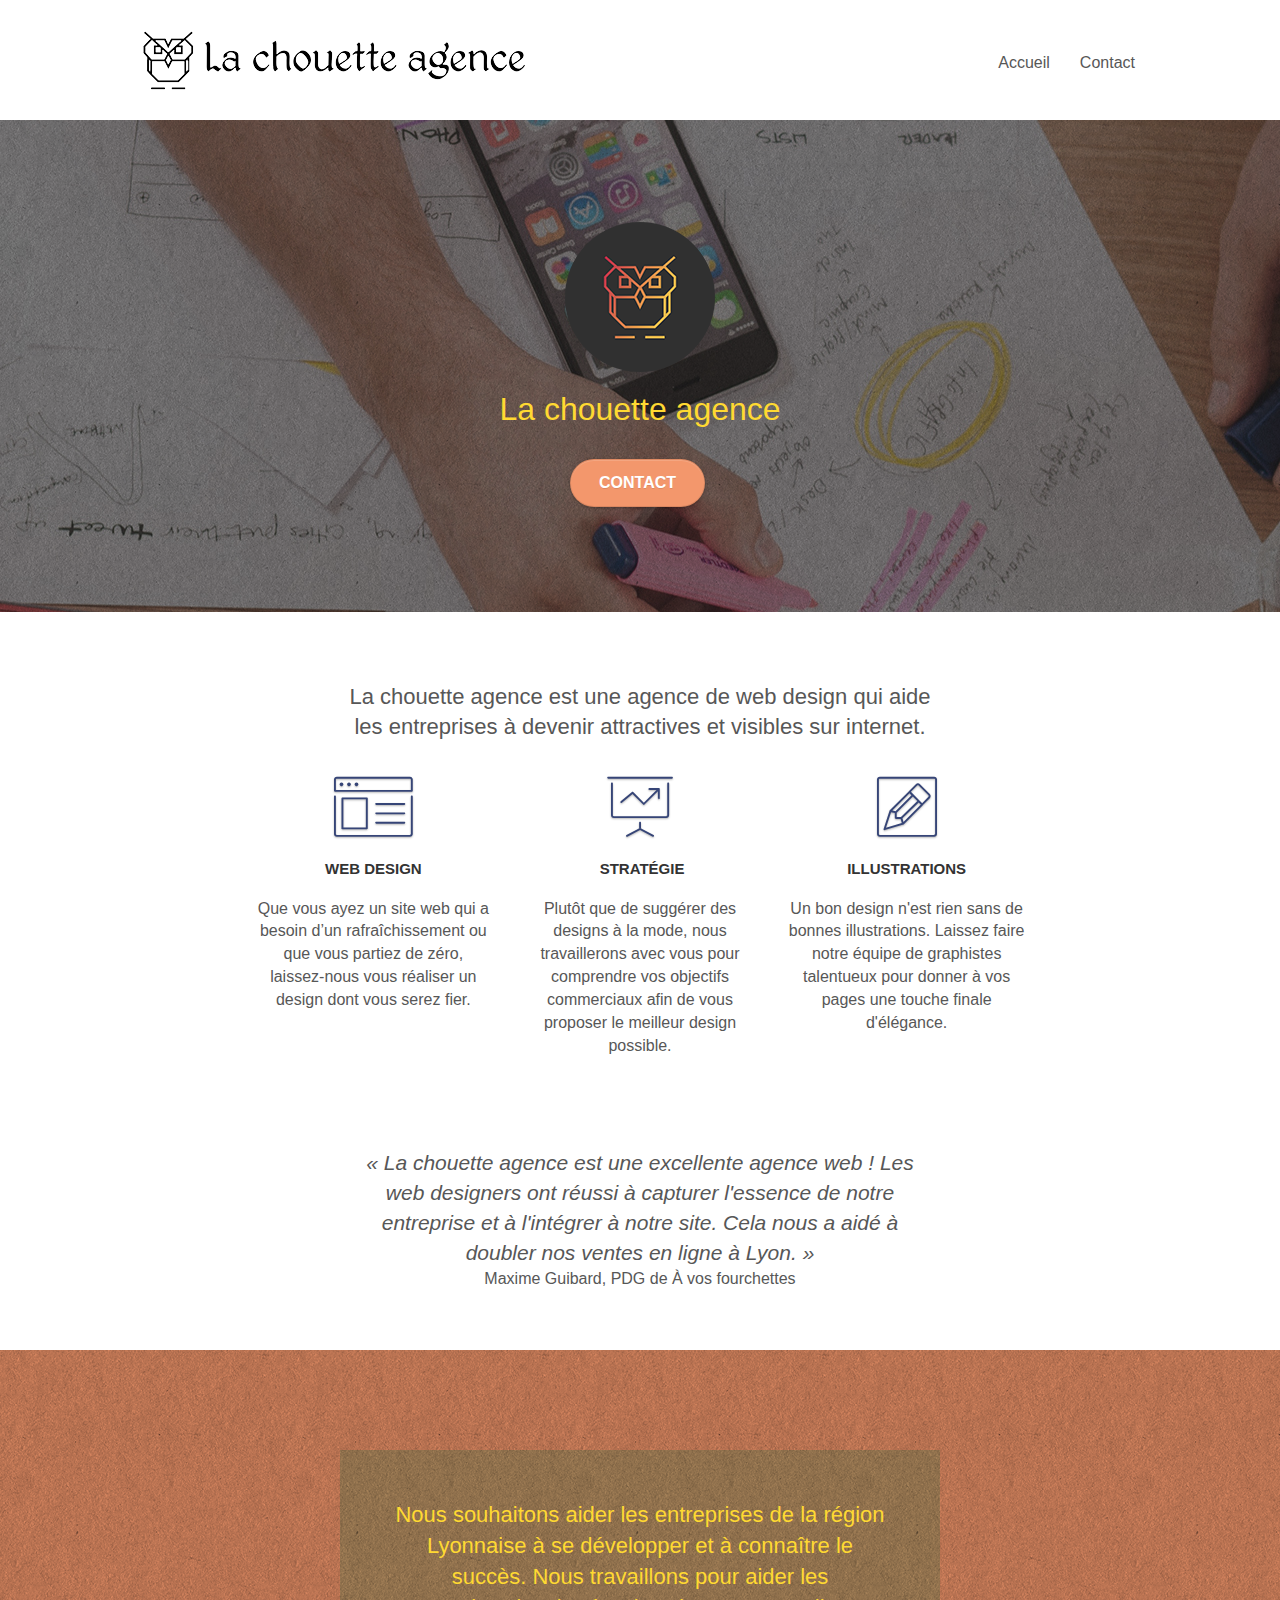
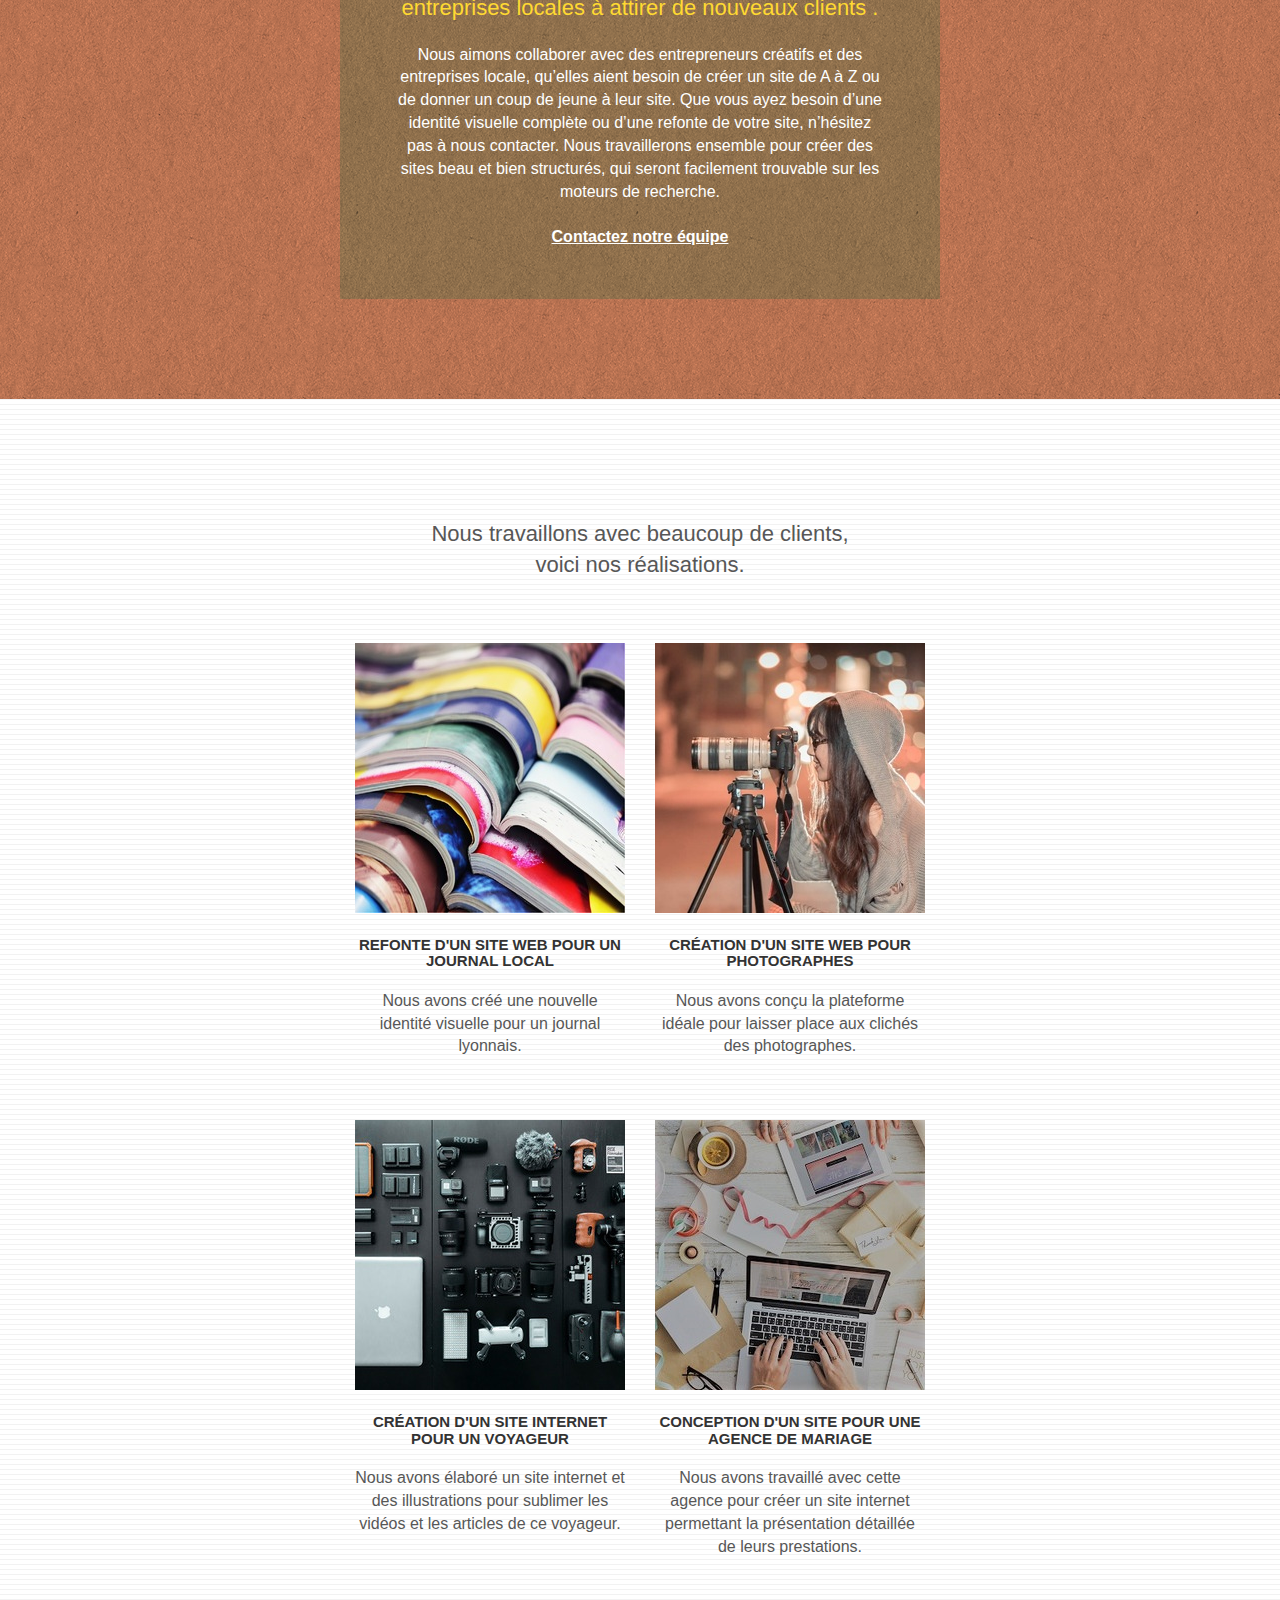
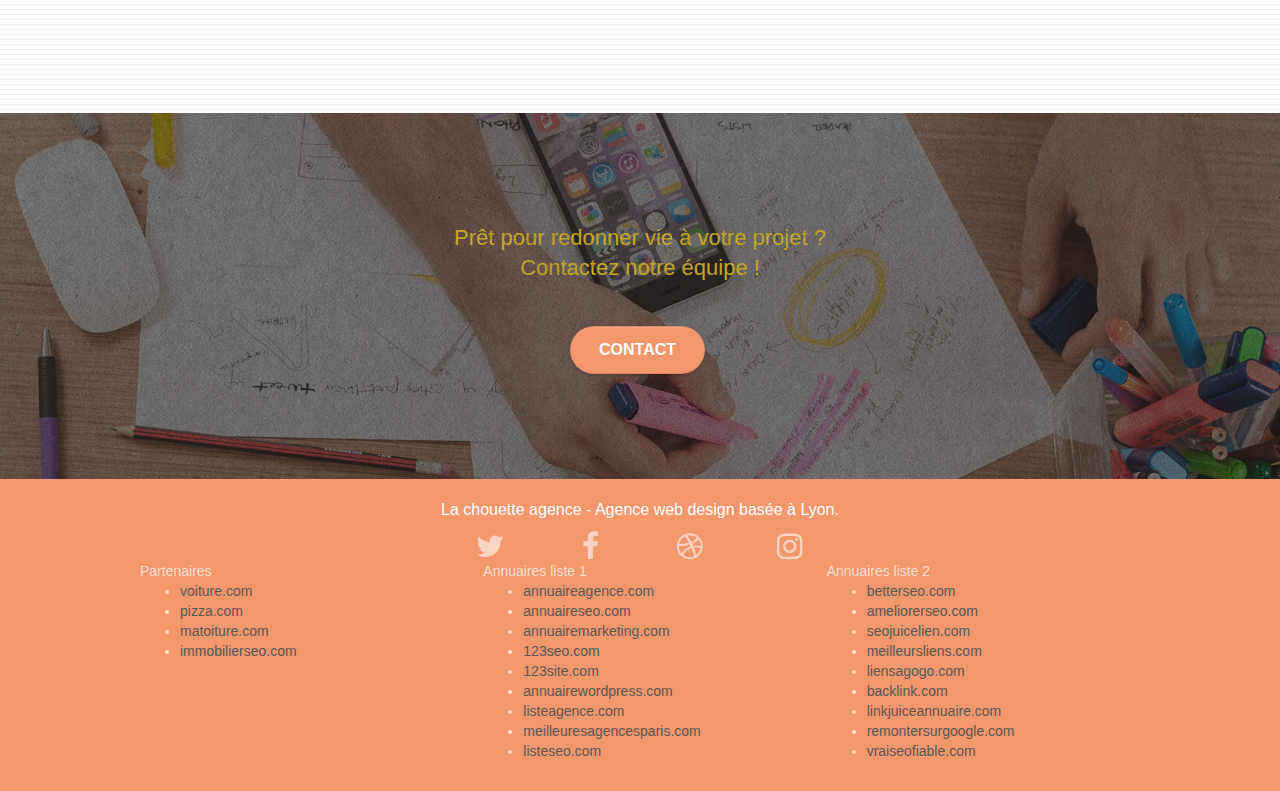
<file: index.html>
<!doctype html>
<html lang="fr">
<head>
    <meta charset="utf-8">
	<meta name="keywords" content="Entreprise, Webdesign, Lyon">
    <meta name="description" content="La Chouette Agence, Entreprise de webdesign basée à Lyon, s'occupe d'aider votre entreprise à devenir attractive et visible sur internet.">
    <meta name="viewport" content="width=device-width, initial-scale=1.0, viewport-fit=cover">
    <link rel="shortcut icon" type="image/png" href="favicon.jpg">
    
	<link rel="stylesheet" type="text/css" href="./css/bootstrap.css">
	<link rel="stylesheet" type="text/css" href="style.css">
	<link rel="stylesheet" type="text/css" href="./css/font-awesome.css">
	<link rel="stylesheet" type="text/css" href="./css/et-line.css">
	
    
	<script src="./js/jquery-2.1.0.js"></script>
	<script src="./js/bootstrap.js"></script>
    <title>Accueil - La Chouette Agence</title>

    
<!-- Analytics -->
 
<!-- Analytics END -->
    
</head>
<body>
	<!-- Principal conteneur -->
	<div class="page-container">
		
		<!-- bloc-0 -->
		<div class="bloc bgc-white l-bloc " id="bloc-0">
			<div class="container bloc-sm">

				<nav class="navbar row">
					<div class="navbar-header">
						<a class="navbar-brand" href="index.html">
							<img src="img/la-chouette-agence.png" alt="Image représentant la Chouette Agence" />
						</a>
						<button id="nav-toggle" type="button" class="ui-navbar-toggle navbar-toggle" data-toggle="collapse" data-target=".navbar-1">
							<span class="sr-only">Toggle navigation</span>
							<span class="icon-bar"></span>
							<span class="icon-bar"></span>
							<span class="icon-bar"></span>
						</button>
					</div>
					<div class="collapse navbar-collapse navbar-1 special-dropdown-nav">
						<ul class="site-navigation nav navbar-nav">
							<li>
								<a href="index.html">Accueil</a>
							</li>
							<li>
								<a href="contact.html">Contact</a>
							</li>
						</ul>
					</div>
				</nav>
			</div>
		</div>
		<!-- bloc-0 END -->

		<!-- bloc-1-presentation -->
		<div class="bloc bgc-dark-slate-blue bg-banniere d-bloc bg-t-edge bloc-bg-texture texture-paper b-parallax" id="bloc-1-hero">
			<div class="container bloc-lg">
				<div class="row tight-width-whitespace">
					<div class="col-sm-12">
						<img src="img/logo.png" class="center-block image-resize-mode" alt="Logo de la-chouette-agence.fr" />
						<h1 class="text-center hero-bloc-text tc-white ">
							La chouette agence
						</h1>
						<div class="text-center">
							<a href="contact.html" class="btn btn-lg btn-clean btn-rd cta-hero btn-atomic-tangerine" id="cta-hero">Contact</a>
						</div>
					</div>
				</div>
			</div>
		</div>
		<!-- bloc-1-presentation END -->

		<!-- bloc-2-services -->
		<div class="bloc bgc-white l-bloc" id="bloc-2-services">
			<div class="container bloc-md">
				<div class="row">
					<div class="col-sm-12 text-center">
						<!-- Retirer l'image et écriture du texte à la place -->						
						<h2>
							La chouette agence est une agence de web design qui aide <br/>
							les entreprises à devenir attractives et visibles sur internet.
						</h2>
					</div>
				</div>
				<div class="row voffset-lg med-width-whitespace">
					<div class="col-sm-4">
						<div class="text-center">
							<span class="et-icon-browser sm-shadow icon-dark-slate-blue icons icon-lg"></span>
						</div>
						<h3 class="mg-md text-center">
							Web design
						</h3>
						<p class="text-center ">
							Que vous ayez un site web qui a besoin d&rsquo;un rafraîchissement ou que vous partiez de zéro, laissez-nous vous réaliser un design dont vous serez fier.
						</p>
					</div>
					<div class="col-sm-4">
						<div class="text-center">
							<span class="et-icon-presentation sm-shadow icon-dark-slate-blue icons icon-lg"></span>
						</div>
						<h3 class="mg-md text-center">
							&nbsp;Stratégie
						</h3>
						<p class="text-center ">
							Plutôt que de suggérer des designs à la mode, nous travaillerons avec vous pour comprendre vos objectifs commerciaux afin de vous proposer le meilleur design possible.<br>
						</p>
					</div>
					<div class="col-sm-4">
						<div class="text-center">
							<span class="et-icon-edit sm-shadow icon-dark-slate-blue icons icon-lg"></span>
						</div>
						<h3 class="mg-md text-center">
							Illustrations
						</h3>
						<p class="text-center ">
							Un bon design n'est rien sans de bonnes illustrations. Laissez faire notre équipe de graphistes talentueux pour donner à vos pages une touche finale d'élégance.
						</p>
					</div>
				</div>
				<div class="row voffset-lg voffset">
					<div class="col-xs-12 col-md-8 col-md-offset-2 text-center">
						<!-- Retirer l'image et écriture du texte à la place-->						
						<q class="citation">
							La chouette agence est une excellente agence web ! Les <br/>
							web designers ont réussi à capturer l'essence de notre <br/>
							entreprise et à l'intégrer à notre site. Cela nous a aidé à <br/>
							doubler nos ventes en ligne à Lyon.
						</q>
						<p class="text-center">
							Maxime Guibard, PDG de À vos fourchettes
						</p>
					</div>
				</div>
			</div>
		</div>
		<!-- bloc-2-services END -->

		<!-- bloc-3-what-i-do -->
		<div class="bloc tc-white bgc-atomic-tangerine bg-presentation d-bloc bloc-bg-texture texture-paper b-parallax" id="bloc-3-what-i-do">
			<div class="container bloc-lg">
				<div class="row tight-width-whitespace black-background">
					<div class="col-sm-12">
						<h2 class="mg-md text-center tc-white">
							Nous souhaitons aider les entreprises de la région Lyonnaise à se développer et à connaître le succès. Nous travaillons pour aider les entreprises locales à attirer de nouveaux clients .<br>
						</h2>
						<p class="text-center white">
							Nous aimons collaborer avec des entrepreneurs créatifs et des entreprises locale, qu’elles aient besoin de créer un site de A à Z ou de donner un coup de jeune à leur site. Que vous ayez besoin d’une identité visuelle complète ou d’une refonte de votre site, n’hésitez pas à nous contacter. Nous travaillerons ensemble pour créer des sites beau et bien structurés, qui seront facilement trouvable sur les moteurs de recherche. <br><br><a class="ltc-white bold-link" href="contact.html">Contactez notre équipe</a><br>
						</p>
					</div>
				</div>
			</div>
		</div>
		<!-- bloc-3-what-i-do END -->

		<!-- bloc-4-portfolio -->
		<div class="bloc bgc-white bg-lines-h2-bg bg-repeat l-bloc" id="bloc-4-portfolio">
			<div class="container bloc-lg">
				<div class="row">
					<div class="col-sm-12 text-center">
						<!-- Retirer l'image et écriture du texte à la place -->
						<h2>
							Nous travaillons avec beaucoup de clients, <br/>
							voici nos réalisations.
						</h2>						
					</div>
				</div>
				<div class="row tight-width-whitespace portfolio-row">
					<div class="col-sm-6">
						<a href="#" data-lightbox="img/journal-local.jpg" data-gallery-id="gallery-1" data-caption="Refonte d'un site web pour un journal local" data-frame="snapshot-lb">
							<img src="img/journal-local.jpg" class="img-responsive portfolio-thumb" alt="Refonte d'un site web pour un journal local"  />
						</a>
						<h3 class="mg-md text-center">
							Refonte d'un site web pour un journal local
						</h3>
						<p class="text-center">
							Nous avons créé une nouvelle identité visuelle pour un journal lyonnais.
						</p>
					</div>
					<div class="col-sm-6">
						<a href="#" data-lightbox="img/site-web-photographe.jpg" data-gallery-id="gallery-1" data-caption="Création d'un site web pour photographes" data-frame="snapshot-lb">
							<img src="img/site-web-photographe.jpg" class="img-responsive portfolio-thumb" alt="Création d'un site web pour photographes" />
						</a>
						<h3 class="mg-md text-center">
							Création d'un site web pour photographes
						</h3>
						<p class="text-center">
							Nous avons conçu la plateforme idéale pour laisser place aux clichés des photographes.
						</p>
					</div>
				</div>
				<div class="row tight-width-whitespace portfolio-row">
					<div class="col-sm-6">
						<a href="#" data-lightbox="img/site-web-voyageur.jpg" data-gallery-id="gallery-1" data-caption="Création d'un site internet pour un voyageur" data-frame="snapshot-lb">
							<img src="img/site-web-voyageur.jpg" class="img-responsive portfolio-thumb" alt="Création d'un site web pour voyageur"/>
						</a>
						<h3 class="mg-md text-center">
							Création d'un site internet pour un voyageur
						</h3>
						<p class="text-center">
							Nous avons élaboré un site internet et des illustrations pour sublimer les vidéos et les articles de ce voyageur.
						</p>
					</div>
					<div class="col-sm-6">
						<a href="#" data-lightbox="img/site-web-mariage.jpg" data-gallery-id="gallery-1" data-caption="Conception d'un site pour une agence de mariage" data-frame="snapshot-lb">
							<img src="img/site-web-mariage.jpg" class="img-responsive portfolio-thumb" alt="Création d'un site web pour agence de mariage" />
						</a>
						<h3 class="mg-md text-center">
							Conception d'un site pour une agence de mariage
						</h3>
						<p class="text-center">
							Nous avons travaillé avec cette agence pour créer un site internet permettant la présentation détaillée de leurs prestations.
						</p>
					</div>
				</div>
			</div>
		</div>
		<!-- bloc-4-portfolio END -->

		<!-- bloc-5-cta -->
		<div class="bloc bgc-dark-slate-blue bg-banniere d-bloc bloc-bg-texture texture-paper" id="bloc-5-cta">
			<div class="container bloc-lg">
				<div class="row">
					<h2 class="mg-md text-center tc-white">
						Prêt pour redonner vie à votre projet ?<br>Contactez notre équipe !
					</h2>
					<div class="col-sm-12 text-center">
						<a href="contact.html" class="btn btn-atomic-tangerine btn-clean btn-rd btn-lg cta-hero">Contact</a>
					</div>
				</div>
			</div>
		</div>
		<!-- bloc-5-cta END -->

		<!-- Footer - bloc-8 -->
		<div class="bloc bgc-atomic-tangerine d-bloc" id="bloc-8">
			<div class="container bloc-sm">
				<div class="row">
					<div class="col-sm-12">
						<p class="text-center white">
							La chouette agence - Agence web design basée à Lyon.<br>
						</p>
						<div class="row row-no-gutters social">
							<div class="col-sm-3">
								<div class="text-center">
									<a class="social" href="index.html">
										<span class="fa fa-twitter icon-md"></span>
									</a>
								</div>
							</div>
							<div class="col-sm-3">
								<div class="text-center">
									<a class="social" href="index.html">
										<span class="fa fa-facebook icon-md"></span>
									</a>
								</div>
							</div>
							<div class="col-sm-3">
								<div class="text-center">
									<a class="social" href="index.html">
										<span class="fa fa-dribbble icon-md"></span>
									</a>
								</div>
							</div>
							<div class="col-sm-3">
								<div class="text-center">
									<a class="social" href="index.html">
										<span class="fa fa-instagram icon-md"></span>
									</a>
								</div>
							</div>
						</div>
						<div class="row">
							<div class="col-sm-4">
								Partenaires
									<ul>
										<li><a href="voiture.com">voiture.com</a></li>
										<li><a href="pizza.com">pizza.com</a></li>
										<li><a href="matoiture.com">matoiture.com</a></li>
										<li><a href="immobilierseo.com">immobilierseo.com</a></li>
									</ul>		
							</div>
							<div class="col-sm-4">
								Annuaires liste 1
								<ul>
									<li><a href="annuaireagence.com">annuaireagence.com</a></li>
									<li><a href="annuaireseo.com">annuaireseo.com</a></li>
									<li><a href="annuairemarketing.com">annuairemarketing.com</a></li>
									<li><a href="123seoture.com">123seo.com</a></li>
									<li><a href="123site.com">123site.com</a></li>
									<li><a href="annuairewordpress.com">annuairewordpress.com</a></li>
									<li><a href="listeagence.com">listeagence.com</a></li>
									<li><a href="meilleuresagencesparis.com">meilleuresagencesparis.com</a></li>
									<li><a href="listeseo.com">listeseo.com</a></li>
								</ul>
							</div>
							<div class="col-sm-4">
								Annuaires liste 2
								<ul>
									<li><a href="betterseo.com">betterseo.com</a></li>
									<li><a href="ameliorerseo.com">ameliorerseo.com</a></li>
									<li><a href="seojuicelien.com">seojuicelien.com</a></li>
									<li><a href="meilleursliens.com">meilleursliens.com</a></li>
									<li><a href="liensagogo.com">liensagogo.com</a></li>
									<li><a href="backlink.com">backlink.com</a></li>
									<li><a href="linkjuiceannuaire.com">linkjuiceannuaire.com</a></li>
									<li><a href="remontersurgoogle.com">remontersurgoogle.com</a></li>
									<li><a href="vraiseofiable.com">vraiseofiable.com</a></li>
								</ul>
							</div>
						</div>
					</div>
				</div>
			</div>
		</div>
		<!-- Footer - bloc-8 END -->

	</div>
	<!-- Principal conteneur END -->
	<script defer src="./js/blocs.js"></script>
	<script defer src="./js/jquery.touchSwipe.js" defer></script>
	<script defer src="./js/gmaps.js"></script>

</body>
</html>
</file>
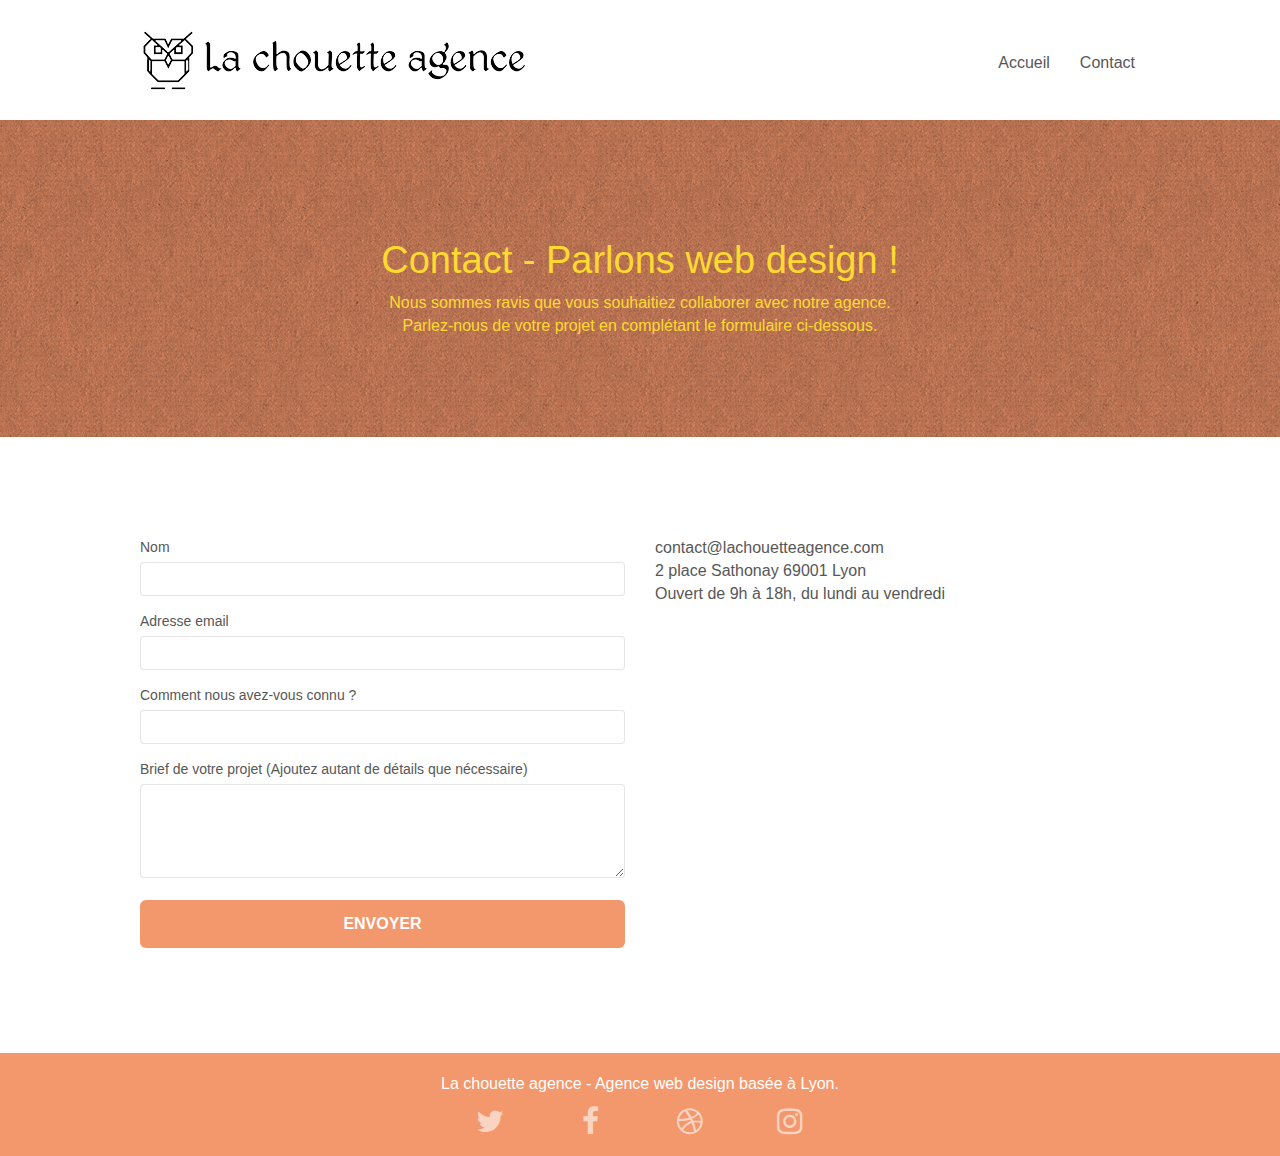
<file: contact.html>
<!doctype html>
<html lang="fr">
<head>
    <meta charset="utf-8">
    <meta name="keywords" content="Entreprise, Webdesign, Lyon">
    <meta name="description" content="Page de contact de la Chouette Agence, entreprise de Webdesign située à Lyon.">
    <meta name="viewport" content="width=device-width, initial-scale=1.0, viewport-fit=cover">
    <link rel="shortcut icon" type="image/png" href="favicon.jpg">
    
	<link rel="stylesheet" type="text/css" href="./css/bootstrap.css">
	<link rel="stylesheet" type="text/css" href="style.css">
	<link rel="stylesheet" type="text/css" href="./css/font-awesome.css">
	<link rel="stylesheet" type="text/css" href="./css/et-line.css">
	
    
	<script src="./js/jquery-2.1.0.js"></script>
	<script src="./js/bootstrap.js"></script>
    <title>Contact - La Chouette Agence</title>

    
<!-- Analytics -->
 
<!-- Analytics END -->
    
</head>
<body>
	<!-- Principal conteneur -->
	<div class="page-container">
		
		<!-- bloc-0 -->
		<div class="bloc bgc-white l-bloc " id="bloc-0">
			<div class="container bloc-sm">

				<nav class="navbar row">
					<div class="navbar-header">
						<a class="navbar-brand" href="index.html">
							<img src="img/la-chouette-agence.png" alt="Image représentant la Chouette Agence" />
						</a>
						<button id="nav-toggle" type="button" class="ui-navbar-toggle navbar-toggle" data-toggle="collapse" data-target=".navbar-1">
							<span class="sr-only">Toggle navigation</span>
							<span class="icon-bar"></span>
							<span class="icon-bar"></span>
							<span class="icon-bar"></span>
						</button>
					</div>
					<div class="collapse navbar-collapse navbar-1 special-dropdown-nav">
						<ul class="site-navigation nav navbar-nav">
							<li>
								<a href="index.html">Accueil</a>
							</li>
							<li>
								<a href="contact.html">Contact</a>
							</li>
						</ul>
					</div>
				</nav>
			</div>
		</div>
		<!-- bloc-0 END -->

		<!-- bloc-6 -->
		<div class="bloc bg-dots-bg bg-repeat bgc-atomic-tangerine d-bloc bloc-bg-texture texture-paper" id="bloc-6">
			<div class="container bloc-lg">
				<div class="row">
					<div class="col-sm-12">
						<h1 class="text-center hero-bloc-text tc-white">
							Contact - Parlons web design !
						</h1>
						<p class="text-center mg-lg tc-white tight-width-whitespace">
							Nous sommes ravis que vous souhaitiez collaborer avec notre agence.<br>
							Parlez-nous de votre projet en complétant le formulaire ci-dessous.
						</p>
					</div>
				</div>
			</div>
		</div>
		<!-- bloc-6 END -->

		<!-- bloc-7 -->
		<div class="bloc bgc-white l-bloc" id="bloc-7">
			<div class="container bloc-lg">
				<div class="row">
					<div class="col-sm-6">
						<form id="form_1" novalidate success-msg="Your message has been sent." fail-msg="Sorry it seems that our mail server is not responding, Sorry for the inconvenience!">
							<div class="form-group">
								<label>
									Nom
								</label>
								<input id="name" class="form-control" required />
							</div>
							<div class="form-group">
								<label>
									Adresse email
								</label>
								<input id="email" class="form-control" type="email" required />
							</div>
							<div class="form-group">
								<label>
									Comment nous avez-vous connu ?
								</label>
								<input class="form-control" type="email" required id="input_504" />
							</div>
							<div class="form-group">
								<label>
									Brief de votre projet (Ajoutez autant de détails que nécessaire)<br>
								</label><textarea id="message" class="form-control" rows="4" cols="50" required></textarea>
							</div> 
							<button class="bloc-button btn btn-lg btn-block cta-hero btn-atomic-tangerine" type="submit">
								Envoyer
							</button>
						</form>
					</div>
					<div class="col-sm-6">
						<p>
							contact@lachouetteagence.com<br>2 place Sathonay 69001 Lyon<br>Ouvert de 9h à 18h, du lundi au vendredi<br>
						</p>
					</div>
				</div>
			</div>
		</div>
		<!-- bloc-7 END -->

		<!-- ScrollToTop Button -->
		<a class="bloc-button btn btn-d scrollToTop" onclick="scrollToTarget('1')"><span class="fa fa-chevron-up"></span></a>
		<!-- ScrollToTop Button END-->


		<!-- Footer - bloc-8 -->
		<div class="bloc bgc-atomic-tangerine d-bloc" id="bloc-8">
			<div class="container bloc-sm">
				<div class="row">
					<div class="col-sm-12">
						<p class="text-center white">
							La chouette agence - Agence web design basée à Lyon.<br>
						</p>
						<div class="row row-no-gutters social">
							<div class="col-sm-3">
								<div class="text-center">
									<a class="social" href="index.html">
										<span class="fa fa-twitter icon-md"></span>
									</a>
								</div>
							</div>
							<div class="col-sm-3">
								<div class="text-center">
									<a class="social" href="index.html">
										<span class="fa fa-facebook icon-md"></span>
									</a>
								</div>
							</div>
							<div class="col-sm-3">
								<div class="text-center">
									<a class="social" href="index.html">
										<span class="fa fa-dribbble icon-md"></span>
									</a>
								</div>
							</div>
							<div class="col-sm-3">
								<div class="text-center">
									<a class="social" href="index.html">
										<span class="fa fa-instagram icon-md"></span>
									</a>
								</div>
							</div>
						</div>
					</div>
				</div>
			</div>
		</div>
		<!-- Footer - bloc-8 END -->

	</div>
	<!-- Principal conteneur END -->
	<script defer src="./js/blocs.js"></script>
	<script defer src="./js/jqBootstrapValidation.js"></script>
	<script defer src="./js/formHandler.js"></script>

</body>
</html>
</file>
<file: style.css>
body {
    margin: 0;
    padding: 0;
    background: #FFF;
    overflow-x: hidden;
    -webkit-font-smoothing: antialiased;
    -moz-osx-font-smoothing: grayscale;
}

a,
button {
    transition: all .3s ease-in-out;
    outline: none!important;
}

a:hover {
    text-decoration: none;
    cursor: pointer;
}

#page-loading-blocs-notifaction {
    position: fixed;
    top: 0;
    bottom: 0;
    width: 100%;
    z-index: 100000;
    background: #FFFFFF url("img/pageload-spinner.gif") no-repeat center center;
}

.bloc {
    width: 100%;
    clear: both;
    background: 50% 50% no-repeat;
    padding: 0 50px;
    -webkit-background-size: cover;
    -moz-background-size: cover;
    -o-background-size: cover;
    background-size: cover;
    position: relative;
}

.bloc .container {
    padding-left: 0;
    padding-right: 0;
}

.bloc-lg {
    padding: 100px 50px;
}

.bloc-md {
    padding: 50px;
}

.bloc-sm {
    padding: 20px 50px;
}

.bg-center,
.bg-l-edge,
.bg-r-edge,
.bg-t-edge,
.bg-b-edge,
.bg-tl-edge,
.bg-bl-edge,
.bg-tr-edge,
.bg-br-edge,
.bg-repeat {
    -webkit-background-size: auto!important;
    -moz-background-size: auto!important;
    -o-background-size: auto!important;
    background-size: auto!important;
}

.bg-repeat {
    background: repeat;
}

.bg-t-edge {
    background: top no-repeat;
}

.bloc-bg-texture::before {
    content: "";
    background-size: 2px 2px;
    position: absolute;
    top: 0;
    bottom: 0;
    left: 0;
    right: 0;
}

.texture-paper::before {
    background: url("img/texture-paper.png");
    background-size: 280px 280px;
}

.b-parallax {
    background-attachment: fixed;
}

.d-bloc {
    color: rgba(255, 255, 255, .7);
}

.d-bloc button:hover {
    color: rgba(255, 255, 255, .9);
}

.d-bloc .icon-round,
.d-bloc .icon-square,
.d-bloc .icon-rounded,
.d-bloc .icon-semi-rounded-a,
.d-bloc .icon-semi-rounded-b {
    border-color: rgba(255, 255, 255, .9);
}

.d-bloc .divider-h span {
    border-color: rgba(255, 255, 255, .2);
}

.d-bloc .a-btn,
.d-bloc .navbar a,
.d-bloc .navbar-brand,
.d-bloc a .icon-sm,
.d-bloc a .icon-md,
.d-bloc a .icon-lg,
.d-bloc a .icon-xl,
.d-bloc h1 a,
.d-bloc h2 a,
.d-bloc h3 a,
.d-bloc h4 a,
.d-bloc h5 a,
.d-bloc h6 a,
.d-bloc p a {
    color: rgba(255, 255, 255, .6);
}

.d-bloc .a-btn:hover,
.d-bloc .navbar a:hover,
.d-bloc .navbar-brand:hover,
.d-bloc a:hover .icon-sm,
.d-bloc a:hover .icon-md,
.d-bloc a:hover .icon-lg,
.d-bloc a:hover .icon-xl,
.d-bloc h1 a:hover,
.d-bloc h2 a:hover,
.d-bloc h3 a:hover,
.d-bloc h4 a:hover,
.d-bloc h5 a:hover,
.d-bloc h6 a:hover,
.d-bloc p a:hover {
    color: rgba(255, 255, 255, 1);
}

.d-bloc .navbar-toggle .icon-bar {
    background: rgba(255, 255, 255, 1);
}

.d-bloc .btn-wire,
.d-bloc .btn-wire:hover {
    color: rgba(255, 255, 255, 1);
    border-color: rgba(255, 255, 255, 1);
}

.d-bloc .panel {
    color: rgba(0, 0, 0, .5);
}

.d-bloc .panel button:hover {
    color: rgba(0, 0, 0, .7);
}

.d-bloc .panel icon {
    border-color: rgba(0, 0, 0, .7);
}

.d-bloc .panel .divider-h span {
    border-color: rgba(0, 0, 0, .1);
}

.d-bloc .panel .a-btn {
    color: rgba(0, 0, 0, .6);
}

.d-bloc .panel .a-btn:hover {
    color: rgba(0, 0, 0, 1);
}

.d-bloc .panel .btn-wire,
.d-bloc .panel .btn-wire:hover {
    color: rgba(0, 0, 0, .7);
    border-color: rgba(0, 0, 0, .3);
}

.d-bloc .panel,
.l-bloc {
    color: rgba(0, 0, 0, .5);
}

.d-bloc .panel button:hover,
.l-bloc button:hover {
    color: rgba(0, 0, 0, .7);
}

.l-bloc .icon-round,
.l-bloc .icon-square,
.l-bloc .icon-rounded,
.l-bloc .icon-semi-rounded-a,
.l-bloc .icon-semi-rounded-b {
    border-color: rgba(0, 0, 0, .7);
}

.d-bloc .panel .divider-h span,
.l-bloc .divider-h span {
    border-color: rgba(0, 0, 0, .1);
}

.d-bloc .panel .a-btn,
.l-bloc .a-btn,
.l-bloc .navbar a,
.l-bloc .navbar-brand,
.l-bloc a .icon-sm,
.l-bloc a .icon-md,
.l-bloc a .icon-lg,
.l-bloc a .icon-xl,
.l-bloc h1 a,
.l-bloc h2 a,
.l-bloc h3 a,
.l-bloc h4 a,
.l-bloc h5 a,
.l-bloc h6 a,
.l-bloc p a {
    color: rgba(0, 0, 0, .6);
}

.d-bloc .panel .a-btn:hover,
.l-bloc .a-btn:hover,
.l-bloc .navbar a:hover,
.l-bloc .navbar-brand:hover,
.l-bloc a:hover .icon-sm,
.l-bloc a:hover .icon-md,
.l-bloc a:hover .icon-lg,
.l-bloc a:hover .icon-xl,
.l-bloc h1 a:hover,
.l-bloc h2 a:hover,
.l-bloc h3 a:hover,
.l-bloc h4 a:hover,
.l-bloc h5 a:hover,
.l-bloc h6 a:hover,
.l-bloc p a:hover {
    color: rgba(0, 0, 0, 1);
}

.l-bloc .navbar-toggle .icon-bar {
    color: rgba(0, 0, 0, .6);
}

.d-bloc .panel .btn-wire,
.d-bloc .panel .btn-wire:hover,
.l-bloc .btn-wire,
.l-bloc .btn-wire:hover {
    color: rgba(0, 0, 0, .7);
    border-color: rgba(0, 0, 0, .3);
}

.voffset {
    margin-top: 30px;
}

.voffset-lg {
    margin-top: 80px;
}

.row-no-gutters {
    margin-right: 0;
    margin-left: 0;
}

.row.row-no-gutters > [class^="col-"],
.row.row-no-gutters > [class*=" col-"] {
    padding-right: 0;
    padding-left: 0;
}

#bloc-1-hero h1 {
    font-size: 32px;
}

.navbar {
    margin-bottom: 0;
    z-index: 1;
}

.navbar-brand {
    height: auto;
    padding: 3px 15px;
    font-size: 25px;
    font-weight: normal;
    font-weight: 600;
    line-height: 44px;
}

.navbar-brand img {
    max-height: 200px;
    margin: 0 5px 0 0;
    display: inline;
}

.navbar-brand img[src$=svg] {
    min-width: 100px;
}

.nav-center .navbar-brand img {
    margin: 0;
}

.navbar .nav {
    padding-top: 2px;
    margin-right: -16px;
    float: right;
    z-index: 1;
}

.nav > li {
    float: left;
    margin-top: 4px;
    font-size: 16px;
}

.navbar-nav .open .dropdown-menu > li > a {
    text-align: inherit;
}

.nav > li a:hover,
.nav > li a:focus {
    background: transparent;
}

.navbar-toggle {
    margin: 10px 10px 0 0;
    border: 0px;
}

.navbar-toggle:hover {
    background: transparent!important;
}

.navbar-toggle .icon-bar {
    background-color: rgba(0, 0, 0, .5);
    width: 26px;
}

.nav-invert .navbar .nav {
    float: left;
}

.nav-invert .navbar-header,
.nav-invert .navbar-brand {
    float: right;
    position: relative;
    z-index: 2;
}

@media (min-width: 768px) {
    .site-navigation {
        position: absolute;
        top: 50%;
        right: 20px;
        transform: translate(0, -50%);
        -webkit-transform: translateY(-50%);
    }
    .nav > li .dropdown-menu a,
    .nav > li .dropdown-menu a:hover {
        color: #484848;
    }
    .nav-invert .site-navigation {
        left: 0;
        right: 0;
    }
    .nav-center {
        text-align: center;
    }
    .nav-center .navbar-header {
        width: 100%;
    }
    .nav-center .navbar-header,
    .nav-center .navbar-brand,
    .nav-center .nav > li {
        float: none;
        display: inline-block;
    }
    .nav-center .site-navigation {
        position: relative;
        width: 100%;
        right: 0;
        margin-right: 0px;
        margin-top: 20px;
    }
    .nav-center.mini-nav .navbar-toggle {
        float: none;
        margin: 10px auto 0;
    }
}

.nav > li > .dropdown a {
    background: none!important;
    display: block;
    padding: 14px 15px;
}

nav .caret {
    margin: 0 5px;
}

.dropdown-menu .dropdown-menu {
    top: -8px;
    left: 100%;
}

.dropdown-menu .dropmenu-flow-right {
    top: 100%;
    left: 0;
    margin-left: -1px;
    border-top-left-radius: 0;
    border-top-right-radius: 0;
}

.dropdown-menu .dropdown span {
    border: 4px solid black;
    border-top-color: transparent;
    border-right-color: transparent;
    border-bottom-color: transparent;
    margin: 6px -5px 0 0!important;
    float: right;
}

.mg-md {
    margin-top: 10px;
    margin-bottom: 20px;
}

.mg-lg {
    margin-top: 10px;
    margin-bottom: 40px;
}

.btn {
    margin: 0 5px 5px 0;
}

.btn.pull-right {
    margin: 0 0 5px 5px;
}

.btn-d,
.btn-d:hover,
.btn-d:focus {
    color: #FFF;
    background: rgba(0, 0, 0, .3);
}

button {
    outline: none!important;
}

.btn-rd {
    border-radius: 40px;
}

.btn-clean {
    border: 1px solid rgba(0, 0, 0, .08);
    border-bottom-color: rgba(0, 0, 0, .1);
    text-shadow: 0 1px 0 rgba(0, 0, 1, .1);
    box-shadow: 0 1px 3px rgba(0, 0, 1, .25), inset 0 1px 0 0 rgba(255, 255, 255, .15);
}

.icon-md {
    font-size: 30px!important;
}

.icon-lg {
    font-size: 60px!important;
}

.sm-shadow {
    text-shadow: 0 1px 2px rgba(0, 0, 0, .3);
}

.panel-sq,
.panel-sq .panel-heading,
.panel-sq .panel-footer {
    border-radius: 0;
}

.panel-rd {
    border-radius: 30px;
}

.panel-rd .panel-heading {
    border-radius: 29px 29px 0 0;
}

.panel-rd .panel-footer {
    border-radius: 0 0 29px 29px;
}

.form-control {
    border-color: rgba(0, 0, 0, .1);
    box-shadow: none;
}

.scrollToTop {
    width: 40px;
    height: 40px;
    position: fixed;
    bottom: 20px;
    right: 20px;
    opacity: 0;
    z-index: 500;
    transition: all .3s ease-in-out;
}

.scrollToTop span {
    margin-top: 6px;
}

.showScrollTop {
    font-size: 14px;
    opacity: 1;
}

a[data-lightbox] {
    position: relative;
    display: block;
    text-align: center;
}

a[data-lightbox]:hover::before {
    content: "+";
    font-family: "HelveticaNeue-Light", "Helvetica Neue Light", "Helvetica Neue", Helvetica, Arial;
    font-size: 32px;
    width: 50px;
    height: 50px;
    margin-left: -25px;
    border-radius: 50%;
    background: rgba(0, 0, 0, .6);
    color: #FFF;
    font-weight: 100;
    z-index: 1;
    position: absolute;
    top: 50%;
    transform: translateY(-50%);
    -webkit-transform: translateY(-50%);
}

a[data-lightbox]:hover img {
    opacity: 0.6;
    -webkit-animation-fill-mode: none;
    animation-fill-mode: none;
}

#lightbox-modal {
    display: flex;
    align-items: center;
}

#lightbox-modal .modal-dialog {
    width: 90%;
    max-width: 900px;
    margin: 0 auto 0;
}

#lightbox-modal .modal-dialog img {
    max-height: 90vh;
    margin: 0 auto;
    width: 500px;
}

.lightbox-caption {
    padding: 20px;
    color: #FFF;
    background: rgba(0, 0, 0, .5);
    /*position: absolute;
    left: 15px;
    right: 15px;
    bottom: 5px;*/
    display: flex;
    justify-content: center;
    width: 100%;
    margin-top: 15px;
}

.close-lightbox {
    color: #FFF;
    font-size: 30px;
    position: absolute;
    top: 20px;
    right: 20px;
    z-index: 20;
    background: rgba(0, 0, 0, .5);
    border: none;
    line-height: 30px;
    padding: 0 9px 5px;
    opacity: 0.3;
}

.close-lightbox:hover,
.next-lightbox:hover,
.prev-lightbox:hover {
    opacity: 1.0;
    color: #FFF;
}

.next-lightbox,
.prev-lightbox {
    font-size: 20px;
    color: rgba(255, 255, 255, .9);
    background: rgba(0, 0, 0, .5);
    transition: all .2s ease-in-out;
    position: absolute;
    top: 45%;
    z-index: 1;
    opacity: 0.4;
}

.next-lightbox {
    padding: 6px 8px 1px 13px;
    right: 25px;
}

.prev-lightbox {
    padding: 6px 13px 1px 10px;
    left: 25px;
}

/*.snapshot-lb .modal-body {
    padding-bottom: 45px;
}*/

.snapshot-lb .lightbox-caption {
    padding: 0;
    color: rgba(0, 0, 0, .5);
    background: none;
}

h1,
h2,
h3,
h4,
h5,
h6,
p,
label,
.btn,
a {
    font-family: "helvetica";
    font-weight: 400;
    color: #575757!important;
}

.container {
    max-width: 1000px;
}

.hero-bloc-text {
    font-size: 38px;
}

.hero-bloc-text-sub {
    font-size: 36px;
}

.statement-bloc-text {
    line-height: 26px;
    font-style: italic;
    font-size: 20px;
    text-align: center;
    font-weight: lighter;
    max-width: 520px;
    margin: auto auto auto auto;
}

p {
    font-size: 16px;
}

.tight-width-whitespace {
    max-width: 600px;
    margin: auto auto auto auto;
}

.h1 {
    font-size: 20px;
    font-family: "Open Sans";
}

.cta-hero {
    margin-top: 22px;
    color: #FFFFFF!important;
    text-transform: uppercase;
    padding: 12px 28px 12px 28px;
    font-size: 16px;
    font-weight: 700;
}

.social {
    /*  
        Ajout de 
        display : flex
        justify-content: space-evenly
    */
    display: flex;
    justify-content: space-evenly;
    max-width: 400px;
    margin: auto auto auto auto;
}
/*
    Ajout de la classe css "citation" ainsi que
    font-style: italic;
    font-size: 21px;
*/
.citation {
    font-style: italic;
    font-size: 21px;
    color: #575757;
}

h2 {
    font-size: 22px;
    line-height: 1.4em;
}

h3 {
    font-size: 15px;
    text-transform: uppercase;
    font-weight: 700;
    color: #333333!important;
}

.med-width-whitespace {
    max-width: 800px;
    margin: auto auto auto auto;
    box-shadow: 0px 0px 0px #000000;
}

h1 {
    color: #333333!important;
}

h4 {
    color: #333333!important;
}

.icons {
    margin-bottom: 14px;
    margin-top: 24px;
}

.white {
    color: #FFFFFF!important;
}

.portfolio-thumb {
    margin-bottom: 24px;
}

.portfolio-row {
    margin-bottom: 44px;
    margin-top: 50px;
}

.avatar {
    box-shadow: 0px 4px 9px rgba(0, 0, 0, 0.3);
}

.black-background {
    background-color: rgba(165, 147, 99, 0.7);
    padding: 40px 40px 40px 40px;
}

.bold-link {
    font-size: 16px;
    font-weight: 900;
    text-decoration: underline!important;
}

.bgc-white {
    background-color: #FFFFFF;
}

.bgc-dark-slate-blue {
    background-color: #364577;
}

.bgc-atomic-tangerine {
    background-color: #F3976C;
}

.tc-white {
    color: #ffd932!important;
}

.btn-atomic-tangerine {
    background: #F3976C;
    color: #FFFFFF!important;
}

.btn-atomic-tangerine:hover {
    background: #c27956!important;
    color: #FFFFFF!important;
}

.ltc-white {
    color: #FFFFFF!important;
}

.ltc-white:hover {
    color: #cccccc!important;
}

.ltc-atomic-tangerine {
    color: #F3976C!important;
}

.ltc-atomic-tangerine:hover {
    color: #c27956!important;
}

.icon-dark-slate-blue {
    color: #364577!important;
    border-color: #364577!important;
}

.bg-dots-bg {
    background-image: url("img/dots-bg.png");
}

.bg-lines-h2-bg {
    background-image: url("img/lines-h2-bg.png");
}

.bg-banniere {
    background-image: url("img/la-chouette-agence-banniere.jpg");
}

.bg-presentation {
    background-image: url("img/image-de-presentation.jpg");
}

@media (max-width: 1024px) {
    .bloc {
        padding-left: 20px;
        padding-right: 20px;
    }
    .bloc.full-width-bloc,
    .bloc-tile-2.full-width-bloc .container,
    .bloc-tile-3.full-width-bloc .container,
    .bloc-tile-4.full-width-bloc .container {
        padding-left: 0;
        padding-right: 0;
    }
}

@media (max-width: 992px) and (min-width: 768px) {
    .navbar .nav {
        max-width: 80%
    }
    .nav-center.navbar .nav {
        max-width: 100%
    }
}

@media only screen and (min-width: 768px) and (max-width: 1024px) and (orientation: landscape) {
    .b-parallax {
        background-attachment: scroll;
    }
}

@media only screen and (min-width: 1024px) and (max-width: 1366px) and (-webkit-min-device-pixel-ratio: 1.5) {
    .b-parallax {
        background-attachment: scroll;
    }
}

@media (max-width: 991px) {
    .container {
        width: 100%;
    }
    .b-parallax {
        background-attachment: scroll;
    }
    .page-container,
    #hero-bloc {
        overflow-x: hidden;
        position: relative;
    }
    .bloc {
        padding-left: env(safe-area-inset-left);
        padding-right: env(safe-area-inset-right);
    }
    .bloc-group,
    .bloc-group .bloc {
        display: block;
        width: 100%;
    }
    .bloc-fill-screen .fill-bloc-top-edge,
    .bloc-fill-screen .fill-bloc-bottom-edge {
        padding: 0 20px;
        padding-left: env(safe-area-inset-left);
        padding-right: env(safe-area-inset-right);
    }
}

@media (max-width: 767px) {
    .page-container {
        overflow-x: hidden;
        position: relative;
    }
    h1,
    h2,
    h3,
    h4,
    h5,
    h6,
    p,
    #disqus_thread {
        padding-left: 10px!important;
        padding-right: 10px!important;
    }
    .b-parallax {
        background-attachment: scroll;
    }
    .navbar .nav {
        padding-top: 0;
        border-top: 1px solid rgba(0, 0, 0, .2);
        float: none!important;
    }
    .navbar.row {
        margin-left: 0;
        margin-right: 0;
    }
    .site-navigation {
        position: inherit;
        transform: none;
        -webkit-transform: none;
        -ms-transform: none;
    }
    .nav > li {
        margin-top: 0;
        border-bottom: 1px solid rgba(0, 0, 0, .1);
        background: rgba(0, 0, 0, .05);
        text-align: left;
        padding-left: 15px;
        width: 100%;
    }
    .nav > li:hover {
        background: rgba(0, 0, 0, .08);
    }
    .dropdown .dropdown a .caret {
        float: none;
        margin: 5px 0 0 10px!important;
        border: 4px solid black;
        border-bottom-color: transparent;
        border-right-color: transparent;
        border-left-color: transparent;
    }
    #hero-bloc .navbar .nav {
        background: rgba(0, 0, 0, .8);
    }
    #hero-bloc .navbar .nav a {
        color: rgba(255, 255, 255, .6);
    }
    .hero {
        padding: 50px 0;
    }
    .hero-nav {
        left: -1px;
        right: -1px;
    }
    .navbar-collapse {
        padding: 0;
        overflow-x: hidden;
        -webkit-box-shadow: none;
        box-shadow: none;
    }
    .navbar-brand img {
        max-height: 40px;
        width: auto;
    }
    .nav-invert .navbar-header {
        float: none;
        width: 100%;
    }
    .nav-invert .navbar-toggle {
        float: left;
        margin-left: 10px;
    }
    .bloc {
        padding-left: 0;
        padding-right: 0;
    }
    .bloc-xxl,
    .bloc-xl,
    .bloc-lg {
        padding: 40px 0;
    }
    .bloc-sm,
    .bloc-md {
        padding-left: 0;
        padding-right: 0;
    }
    .bloc-tile-2 .container,
    .bloc-tile-3 .container,
    .bloc-tile-4 .container,
    .bloc-fill-screen .fill-bloc-top-edge,
    .bloc-fill-screen .fill-bloc-bottom-edge {
        padding-left: 0;
        padding-right: 0;
    }
    .a-block {
        padding: 0 10px;
    }
    /*
    Ajout du css afin de centrer les images en version mobile
    */
    #bloc-4-portfolio img{
        margin: auto;
    }
    .btn-dwn {
        display: none;
    }
    .voffset {
        margin-top: 5px;
    }
    .voffset-md {
        margin-top: 20px;
    }
    .voffset-lg {
        margin-top: 30px;
    }
    form {
        padding: 5px;
    }
    .close-lightbox {
        display: inline-block;
    }
    .blocsapp-device-iphone5 {
        background-size: 216px 425px;
        padding-top: 60px;
        width: 216px;
        height: 425px;
    }
    .blocsapp-device-iphone5 img {
        width: 180px;
        height: 320px;
    }
}

@media (max-width: 400px) {
    .bloc {
        padding-left: 0;
        padding-right: 0;
    }
}

@media (max-width: 767px) {
    .bloc-mob-center-text {
        text-align: center;
    }
}
</file>
<file: css/et-line.css>
@font-face {
    font-family: et-line;
    src: url(../fonts/et-line.eot);
    src: url(../fonts/et-line.eot?#iefix) format('embedded-opentype'), url(../fonts/et-line.woff) format('woff'), url(../fonts/et-line.ttf) format('truetype'), url(../fonts/et-line.svg#et-line) format('svg');
    font-weight: 400;
    font-style: normal
}

.et-icon-adjustments,
.et-icon-alarmclock,
.et-icon-anchor,
.et-icon-aperture,
.et-icon-attachment,
.et-icon-bargraph,
.et-icon-basket,
.et-icon-beaker,
.et-icon-bike,
.et-icon-book-open,
.et-icon-briefcase,
.et-icon-browser,
.et-icon-calendar,
.et-icon-camera,
.et-icon-caution,
.et-icon-chat,
.et-icon-circle-compass,
.et-icon-clipboard,
.et-icon-clock,
.et-icon-cloud,
.et-icon-compass,
.et-icon-desktop,
.et-icon-dial,
.et-icon-document,
.et-icon-documents,
.et-icon-download,
.et-icon-dribbble,
.et-icon-edit,
.et-icon-envelope,
.et-icon-expand,
.et-icon-facebook,
.et-icon-flag,
.et-icon-focus,
.et-icon-gears,
.et-icon-genius,
.et-icon-gift,
.et-icon-global,
.et-icon-globe,
.et-icon-googleplus,
.et-icon-grid,
.et-icon-happy,
.et-icon-hazardous,
.et-icon-heart,
.et-icon-hotairballoon,
.et-icon-hourglass,
.et-icon-key,
.et-icon-laptop,
.et-icon-layers,
.et-icon-lifesaver,
.et-icon-lightbulb,
.et-icon-linegraph,
.et-icon-linkedin,
.et-icon-lock,
.et-icon-magnifying-glass,
.et-icon-map,
.et-icon-map-pin,
.et-icon-megaphone,
.et-icon-mic,
.et-icon-mobile,
.et-icon-newspaper,
.et-icon-notebook,
.et-icon-paintbrush,
.et-icon-paperclip,
.et-icon-pencil,
.et-icon-phone,
.et-icon-picture,
.et-icon-pictures,
.et-icon-piechart,
.et-icon-presentation,
.et-icon-pricetags,
.et-icon-printer,
.et-icon-profile-female,
.et-icon-profile-male,
.et-icon-puzzle,
.et-icon-quote,
.et-icon-recycle,
.et-icon-refresh,
.et-icon-ribbon,
.et-icon-rss,
.et-icon-sad,
.et-icon-scissors,
.et-icon-scope,
.et-icon-search,
.et-icon-shield,
.et-icon-speedometer,
.et-icon-strategy,
.et-icon-streetsign,
.et-icon-tablet,
.et-icon-target,
.et-icon-telescope,
.et-icon-toolbox,
.et-icon-tools,
.et-icon-tools-2,
.et-icon-trophy,
.et-icon-tumblr,
.et-icon-twitter,
.et-icon-upload,
.et-icon-video,
.et-icon-wallet,
.et-icon-wine {
    font-family: et-line;
    speak: none;
    font-style: normal;
    font-weight: 400;
    font-variant: normal;
    text-transform: none;
    line-height: 1;
    -webkit-font-smoothing: antialiased;
    -moz-osx-font-smoothing: grayscale;
    display: inline-block
}

.et-icon-mobile:before {
    content: "\e000"
}

.et-icon-laptop:before {
    content: "\e001"
}

.et-icon-desktop:before {
    content: "\e002"
}

.et-icon-tablet:before {
    content: "\e003"
}

.et-icon-phone:before {
    content: "\e004"
}

.et-icon-document:before {
    content: "\e005"
}

.et-icon-documents:before {
    content: "\e006"
}

.et-icon-search:before {
    content: "\e007"
}

.et-icon-clipboard:before {
    content: "\e008"
}

.et-icon-newspaper:before {
    content: "\e009"
}

.et-icon-notebook:before {
    content: "\e00a"
}

.et-icon-book-open:before {
    content: "\e00b"
}

.et-icon-browser:before {
    content: "\e00c"
}

.et-icon-calendar:before {
    content: "\e00d"
}

.et-icon-presentation:before {
    content: "\e00e"
}

.et-icon-picture:before {
    content: "\e00f"
}

.et-icon-pictures:before {
    content: "\e010"
}

.et-icon-video:before {
    content: "\e011"
}

.et-icon-camera:before {
    content: "\e012"
}

.et-icon-printer:before {
    content: "\e013"
}

.et-icon-toolbox:before {
    content: "\e014"
}

.et-icon-briefcase:before {
    content: "\e015"
}

.et-icon-wallet:before {
    content: "\e016"
}

.et-icon-gift:before {
    content: "\e017"
}

.et-icon-bargraph:before {
    content: "\e018"
}

.et-icon-grid:before {
    content: "\e019"
}

.et-icon-expand:before {
    content: "\e01a"
}

.et-icon-focus:before {
    content: "\e01b"
}

.et-icon-edit:before {
    content: "\e01c"
}

.et-icon-adjustments:before {
    content: "\e01d"
}

.et-icon-ribbon:before {
    content: "\e01e"
}

.et-icon-hourglass:before {
    content: "\e01f"
}

.et-icon-lock:before {
    content: "\e020"
}

.et-icon-megaphone:before {
    content: "\e021"
}

.et-icon-shield:before {
    content: "\e022"
}

.et-icon-trophy:before {
    content: "\e023"
}

.et-icon-flag:before {
    content: "\e024"
}

.et-icon-map:before {
    content: "\e025"
}

.et-icon-puzzle:before {
    content: "\e026"
}

.et-icon-basket:before {
    content: "\e027"
}

.et-icon-envelope:before {
    content: "\e028"
}

.et-icon-streetsign:before {
    content: "\e029"
}

.et-icon-telescope:before {
    content: "\e02a"
}

.et-icon-gears:before {
    content: "\e02b"
}

.et-icon-key:before {
    content: "\e02c"
}

.et-icon-paperclip:before {
    content: "\e02d"
}

.et-icon-attachment:before {
    content: "\e02e"
}

.et-icon-pricetags:before {
    content: "\e02f"
}

.et-icon-lightbulb:before {
    content: "\e030"
}

.et-icon-layers:before {
    content: "\e031"
}

.et-icon-pencil:before {
    content: "\e032"
}

.et-icon-tools:before {
    content: "\e033"
}

.et-icon-tools-2:before {
    content: "\e034"
}

.et-icon-scissors:before {
    content: "\e035"
}

.et-icon-paintbrush:before {
    content: "\e036"
}

.et-icon-magnifying-glass:before {
    content: "\e037"
}

.et-icon-circle-compass:before {
    content: "\e038"
}

.et-icon-linegraph:before {
    content: "\e039"
}

.et-icon-mic:before {
    content: "\e03a"
}

.et-icon-strategy:before {
    content: "\e03b"
}

.et-icon-beaker:before {
    content: "\e03c"
}

.et-icon-caution:before {
    content: "\e03d"
}

.et-icon-recycle:before {
    content: "\e03e"
}

.et-icon-anchor:before {
    content: "\e03f"
}

.et-icon-profile-male:before {
    content: "\e040"
}

.et-icon-profile-female:before {
    content: "\e041"
}

.et-icon-bike:before {
    content: "\e042"
}

.et-icon-wine:before {
    content: "\e043"
}

.et-icon-hotairballoon:before {
    content: "\e044"
}

.et-icon-globe:before {
    content: "\e045"
}

.et-icon-genius:before {
    content: "\e046"
}

.et-icon-map-pin:before {
    content: "\e047"
}

.et-icon-dial:before {
    content: "\e048"
}

.et-icon-chat:before {
    content: "\e049"
}

.et-icon-heart:before {
    content: "\e04a"
}

.et-icon-cloud:before {
    content: "\e04b"
}

.et-icon-upload:before {
    content: "\e04c"
}

.et-icon-download:before {
    content: "\e04d"
}

.et-icon-target:before {
    content: "\e04e"
}

.et-icon-hazardous:before {
    content: "\e04f"
}

.et-icon-piechart:before {
    content: "\e050"
}

.et-icon-speedometer:before {
    content: "\e051"
}

.et-icon-global:before {
    content: "\e052"
}

.et-icon-compass:before {
    content: "\e053"
}

.et-icon-lifesaver:before {
    content: "\e054"
}

.et-icon-clock:before {
    content: "\e055"
}

.et-icon-aperture:before {
    content: "\e056"
}

.et-icon-quote:before {
    content: "\e057"
}

.et-icon-scope:before {
    content: "\e058"
}

.et-icon-alarmclock:before {
    content: "\e059"
}

.et-icon-refresh:before {
    content: "\e05a"
}

.et-icon-happy:before {
    content: "\e05b"
}

.et-icon-sad:before {
    content: "\e05c"
}

.et-icon-facebook:before {
    content: "\e05d"
}

.et-icon-twitter:before {
    content: "\e05e"
}

.et-icon-googleplus:before {
    content: "\e05f"
}

.et-icon-rss:before {
    content: "\e060"
}

.et-icon-tumblr:before {
    content: "\e061"
}

.et-icon-linkedin:before {
    content: "\e062"
}

.et-icon-dribbble:before {
    content: "\e063"
}
</file>
